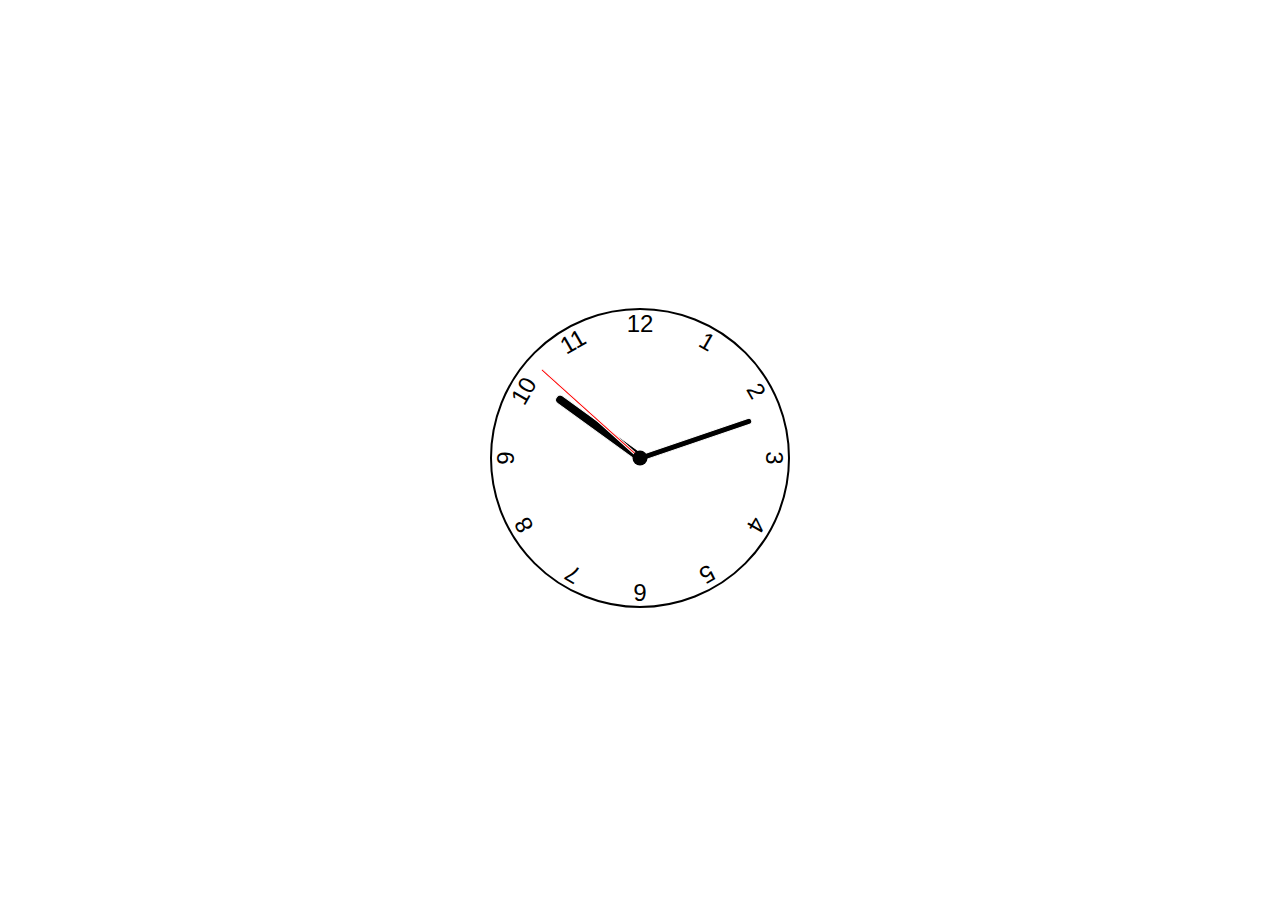
<file: index.html>
<html>
    <head>
        <title>a simple clock</title>
        <link href="style.css" rel="stylesheet">
    </head>
    <body>
        <div class="clock">
            <div class="hand hour" data-hour-hand></div>
            <div class="hand minute" data-minute-hand></div>
            <div class="hand second" data-second-hand></div>
            
            <div class="number number1">1</div>
            <div class="number number2">2</div>
            <div class="number number3">3</div>
            <div class="number number4">4</div>
            <div class="number number5">5</div>
            <div class="number number6">6</div>
            <div class="number number7">7</div>
            <div class="number number8">8</div>
            <div class="number number9">9</div>
            <div class="number number10">10</div>
            <div class="number number11">11</div>
            <div class="number number12">12</div>
            
        </div>



    </body>
    <script src="script.js"></script>
</html>
</file>
<file: style.css>
*, *::after, *::before{
    box-sizing: border-box;
    font-family: gotham rounded, sans-serif;

}
body{
    background: linear-gradient(to right, hs1(200, 100%, 50%), hs1(175, 100%, 50%));;
    display: flex;
    justify-content: center;
    align-items: center;
    min-height: 100vh;
    overflow: hidden;
}
.clock {
    width: 300px;
    height: 300px;
    background-color:rgba(255, 255, 255, .8);
    border-radius: 50%;
    border: 2px solid black;
    position: relative;

}
.clock .number {
    --rotation: 0;
    position: absolute;
    width: 100%;
    height: 100%;
    text-align: center;
    transform: rotate(var(--rotation));
    font-size: 1.5rem;
 
}
.clock .number1{--rotation: 30deg; }
.clock .number2{--rotation: 60deg; }
.clock .number3{--rotation: 90deg; }
.clock .number4{--rotation:120deg;}
.clock .number5{--rotation:150deg;}
.clock .number6{--rotation:180deg;}
.clock .number7{--rotation:210deg;}
.clock .number8{--rotation:240deg;}
.clock .number9{--rotation:270deg;}
.clock .number10{--rotation:300deg;}
.clock .number11{--rotation:330deg;}

.clock .hand {
    --rotation:0;
    position: absolute;
    bottom: 50%;
    left: 50%;
    border: 1px solid white;
    border-top-left-radius: 10px;
    border-top-right-radius: 10px;
    transform-origin: bottom;
    z-index: 10;
    transform: translateX(-50%) rotate(calc(var(--rotation) * 1deg));
}
.clock::after{
    content: '';
    position: absolute;
    background-color: black;
    z-index: 11;
    width: 15px;
    height: 15px;
    top:50%;
    left: 50%;
    transform: translate(-50%, -50%);
    border-radius: 50%;

}

.clock .hand.second{
    width: 3px;
    height: 45%;
    background-color: red;
}

.clock .hand.minute{
    width: 7px;
    height: 40%;
    background-color: black;
}

.clock .hand.hour{
    width: 10px;
    height: 35%;
    background-color: black;
}
</file>
